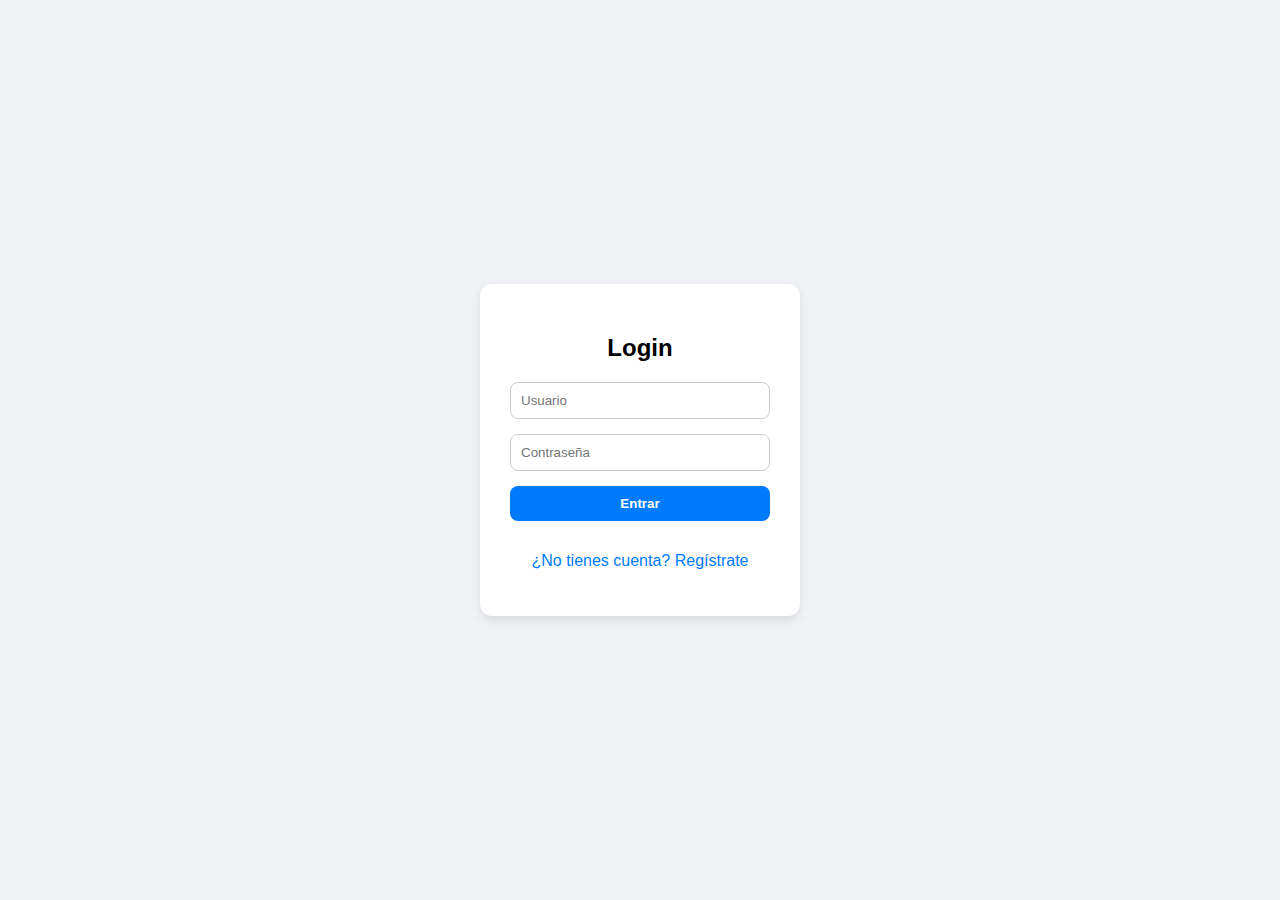
<file: index.html>
<!DOCTYPE html>
<html>
<head>
  <title>Login</title>
  <link rel="stylesheet" href="css/style.css">
</head>
<body>
  <form action="login.php" method="POST">
    <h2>Login</h2>
    <input type="text" name="username" placeholder="Usuario" required>
    <input type="password" name="password" placeholder="Contraseña" required>
    <button type="submit">Entrar</button>
    <p><a href="register.html">¿No tienes cuenta? Regístrate</a></p>
  </form>
  <script src="js/main.js"></script>
</body>
</html>
</file>
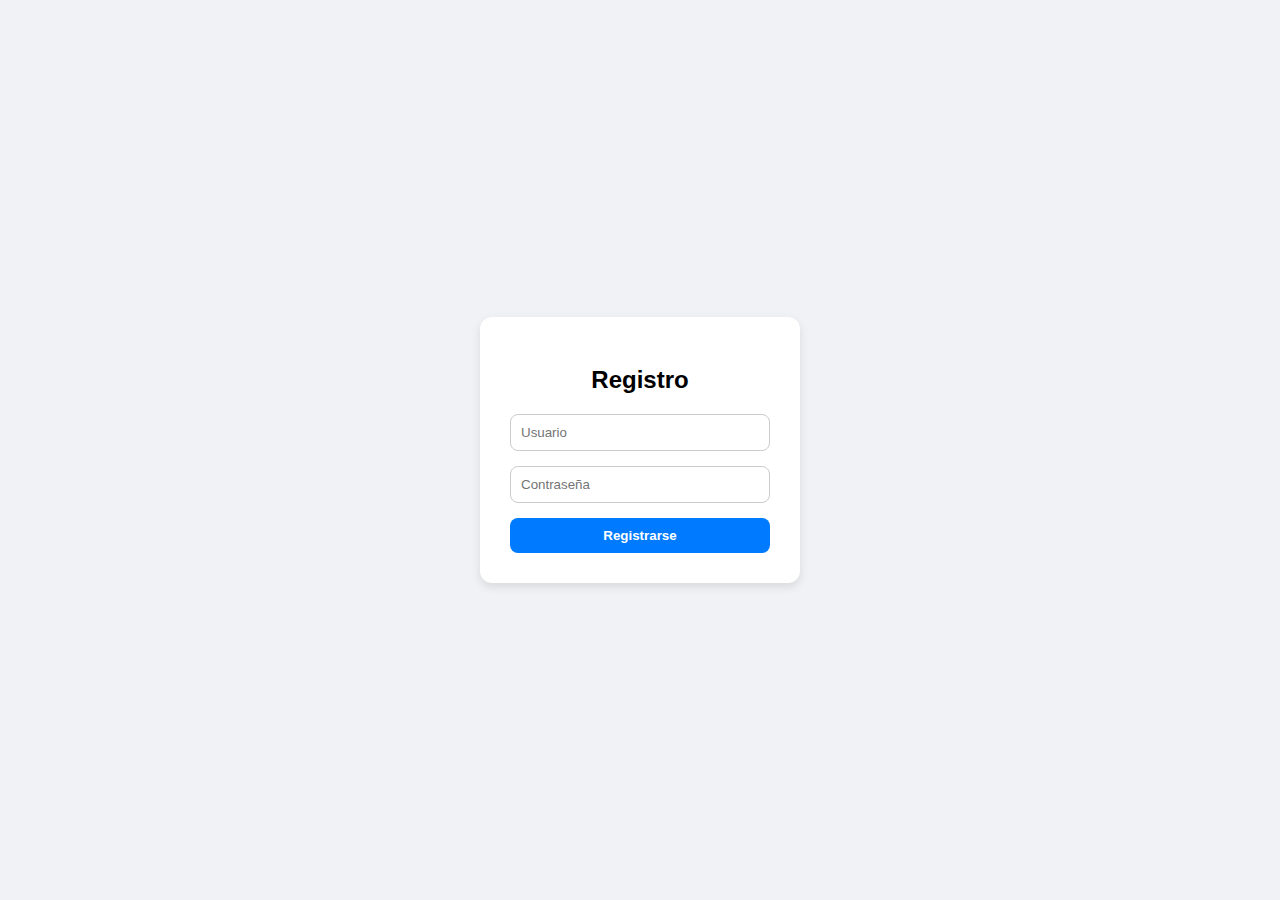
<file: register.html>
<!DOCTYPE html>
<html>
<head>
  <title>Registro</title>
  <link rel="stylesheet" href="css/style.css">
</head>
<body>
  <form action="register.php" method="POST">
    <h2>Registro</h2>
    <input type="text" name="username" placeholder="Usuario" required>
    <input type="password" name="password" placeholder="Contraseña" required>
    <button type="submit">Registrarse</button>
  </form>
  <script src="js/main.js"></script>
</body>
</html>
</file>
<file: css/style.css>
/* Estilo base */
* {
    box-sizing: border-box;
  }
  
  body {
    font-family: 'Segoe UI', Tahoma, Geneva, Verdana, sans-serif;
    background-color: #f0f2f5;
    display: flex;
    justify-content: center;
    align-items: center;
    height: 100vh;
    margin: 0;
  }
  
  /* Formularios */
  form {
    background-color: #fff;
    padding: 30px;
    border-radius: 12px;
    box-shadow: 0 4px 10px rgba(0, 0, 0, 0.1);
    display: flex;
    flex-direction: column;
    width: 320px;
  }
  
  form h2 {
    text-align: center;
    margin-bottom: 20px;
  }
  
  input[type="text"],
  input[type="password"] {
    padding: 10px;
    margin-bottom: 15px;
    border: 1px solid #ccc;
    border-radius: 8px;
  }
  
  button {
    padding: 10px;
    background-color: #007bff;
    color: white;
    font-weight: bold;
    border: none;
    border-radius: 8px;
    cursor: pointer;
    transition: background-color 0.3s;
  }
  
  button:hover {
    background-color: #0056b3;
  }
  
  /* Links */
  a {
    text-align: center;
    display: block;
    margin-top: 15px;
    color: #007bff;
    text-decoration: none;
  }
  
  a:hover {
    text-decoration: underline;
  }
  
  /* Tablas */
  table {
    border-collapse: collapse;
    width: 80%;
    margin: 20px auto;
    background-color: #fff;
    border-radius: 12px;
    overflow: hidden;
    box-shadow: 0 2px 10px rgba(0, 0, 0, 0.1);
  }
  
  th, td {
    padding: 12px 15px;
    border-bottom: 1px solid #ddd;
    text-align: left;
  }
  
  th {
    background-color: #007bff;
    color: white;
  }
  
  tr:hover {
    background-color: #f1f1f1;
  }
  
  /* Botón dentro de tabla */
  table form button {
    background-color: #dc3545;
    color: white;
    padding: 5px 10px;
    font-size: 0.9em;
    border-radius: 6px;
  }
  
  table form button:hover {
    background-color: #a71d2a;
  }
  
  /* Contenido en dashboard */
  .dashboard {
    text-align: center;
    padding: 20px;
  }
</file>
